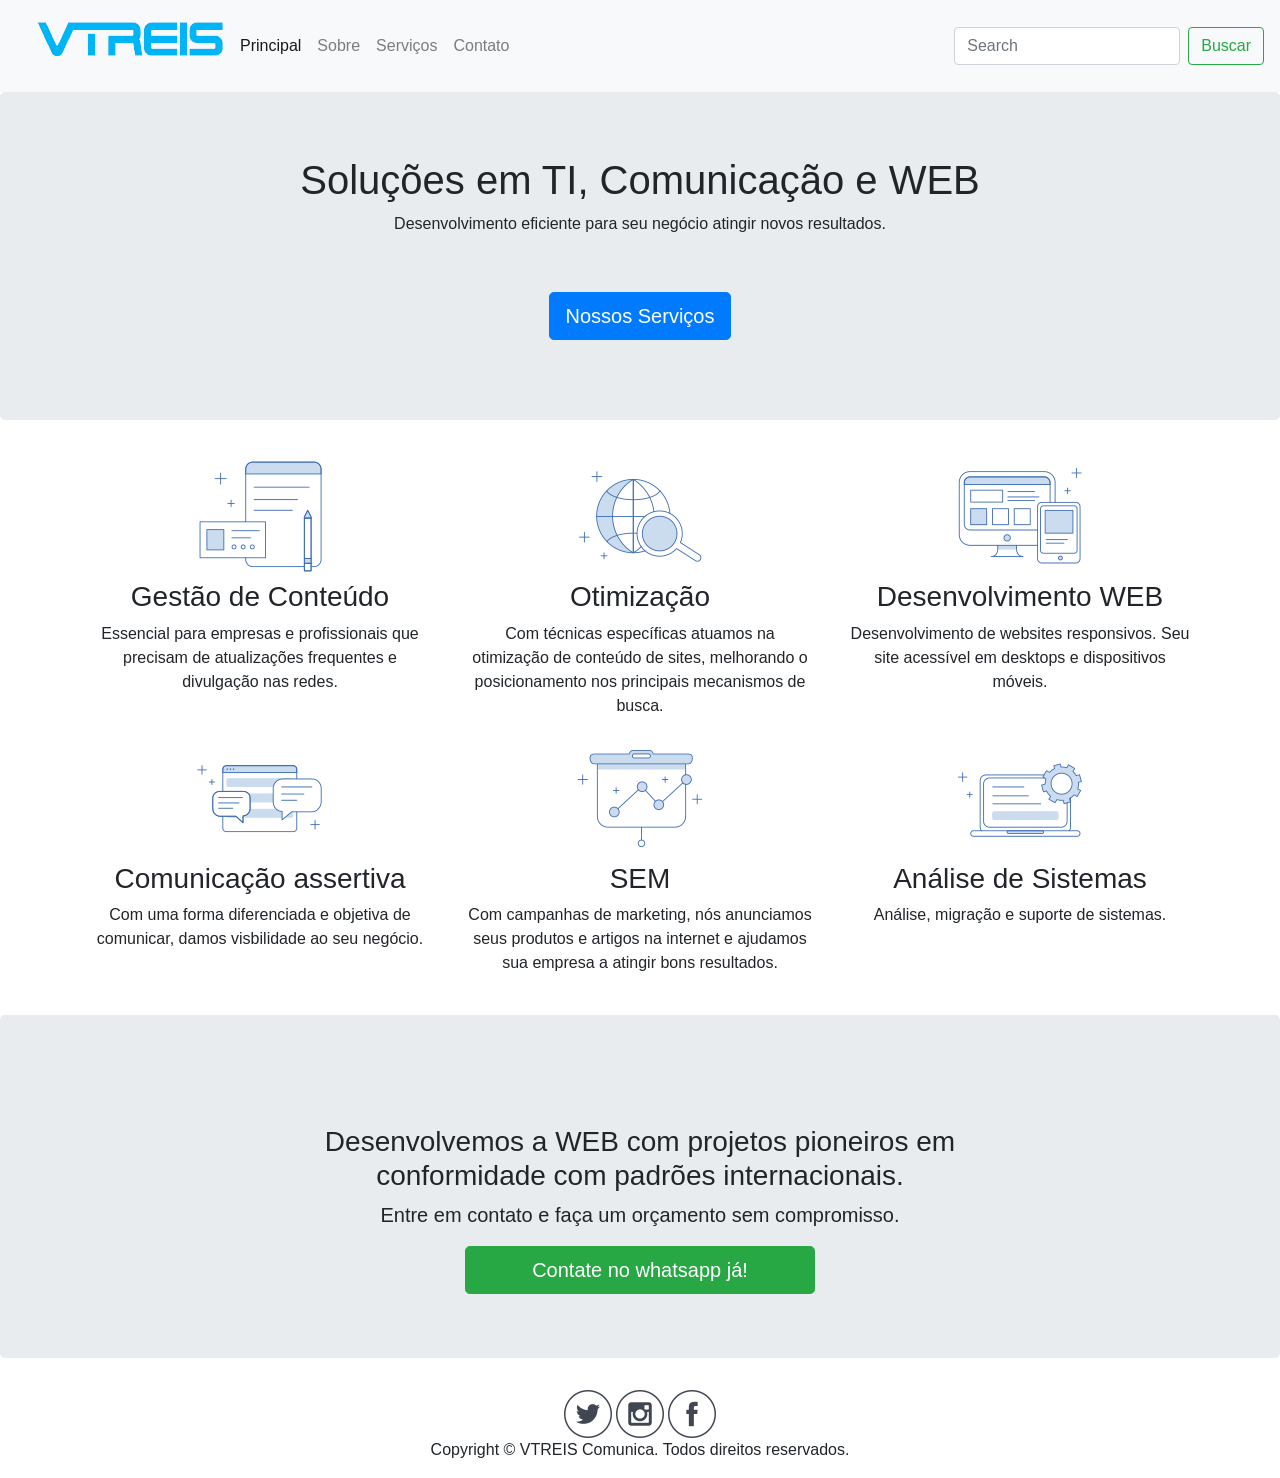
<file: index.html>
<!DOCTYPE html>
<html lang="en">
  <head>
    <meta charset="utf-8">
    <meta http-equiv="X-UA-Compatible" content="IE=edge">
    <meta name="viewport" content="width=device-width, initial-scale=1">
	<meta name="author" content="Vitor Eustáquio Cirilo Reis">
	<meta name="description" content="Soluções em tecnologia da informação, comunicação e web">
	<meta name="keywords" content="developer manager desenvolvimento gestao site portal comunicacao web websites comunicacao tecnologia informacao">
	<meta name="rights" content="Vitor Eustáquio Cirilo Reis">
	<link rel="shortcut icon" href="icons/favicon.png" type="image/x-icon" />	
<!-- Google tag (gtag.js) -->
<script async src="https://www.googletagmanager.com/gtag/js?id=AW-1010154502"></script>
<script>
  window.dataLayer = window.dataLayer || [];
  function gtag(){dataLayer.push(arguments);}
  gtag('js', new Date());

  gtag('config', 'AW-1010154502');
</script>

    <title>VTREIS Comunica | Soluções em TI, Comunicação e WEB.</title>
    <!-- Bootstrap -->
    <link href="css/bootstrap-4.3.1.css" rel="stylesheet">
  </head>
  <body>
    <nav class="navbar navbar-expand-lg navbar-light bg-light">
      <p><a class="navbar-brand" href="E:\vtreis\index.html"></a><img src="logo-vtreis.png" width="200" height="60" alt=""/></p>
<button class="navbar-toggler" type="button" data-toggle="collapse" data-target="#navbarSupportedContent" aria-controls="navbarSupportedContent" aria-expanded="false" aria-label="Toggle navigation"> <span class="navbar-toggler-icon"></span> </button>
      <div class="collapse navbar-collapse" id="navbarSupportedContent">
        <ul class="navbar-nav mr-auto">
          <li class="nav-item active"> <a class="nav-link" href="index.html">Principal <span class="sr-only"></span></a></li>
          <li class="nav-item"> <a class="nav-link" href="sobrenos.html">Sobre</a></li>
		  <li class="nav-item"> <a class="nav-link" href="servicos.html">Serviços</a></li>
		  <li class="nav-item"> <a class="nav-link" href="contato.html">Contato</a></li>
          </ul>
        <form class="form-inline my-2 my-lg-0">
          <input class="form-control mr-sm-2" type="search" placeholder="Search" aria-label="Search">
          <button class="btn btn-outline-success my-2 my-sm-0" type="submit">Buscar</button>
        </form>
      </div>
    </nav>
    <header>
      <div class="jumbotron">
        <div class="container">
          <div class="row">
            <div class="col-12">
              <h1 class="text-center">Soluções em TI, Comunicação e WEB</h1>
              <p class="text-center">Desenvolvimento eficiente para seu negócio atingir novos resultados.</p>
              <p>&nbsp;</p>
              <p class="text-center"><a class="btn btn-primary btn-lg" href="servicos.html" role="button">Nossos Serviços</a> </p>
            </div>
          </div>
        </div>
      </div>
    </header>
    <section>
      <div class="container">
        <div class="row">
        </div>
      </div>
      <div class="container ">
        <div class="row">
          <div class="col-lg-4 col-md-6 col-sm-12 text-center">
            <img class="" alt="gestão de conteúdo" style="width: 128px; height: 128px;" src="icons/1016077_branding_pen_icon.png" data-holder-rendered="true">
            <h3>Gestão de Conteúdo</h3>
            <p>Essencial para empresas e profissionais que precisam de atualizações frequentes e divulgação nas redes.</p>
          </div>
            <div class="col-lg-4 col-md-6 col-sm-12 text-center">
            <img class="" alt="otimização" style="width: 128px; height: 128px;" src="icons/1016083_marketing_search_seo_web_zoom_icon(1).png" data-holder-rendered="true">
            <h3>Otimização</h3>
            <p>Com técnicas específicas atuamos na otimização de conteúdo de sites, melhorando o posicionamento nos principais mecanismos de busca.</p>
          </div>
		  <div class="col-lg-4 col-md-6 col-sm-12 text-center">
            <img class="" alt="Desenvolvimento WEB" style="width: 128px; height: 128px;" src="icons/1016081_design_web design_web_ux_icon(1).png" data-holder-rendered="true">
            <h3>Desenvolvimento WEB</h3>
            <p>Desenvolvimento de websites responsivos. Seu site acessível em desktops e dispositivos móveis.</p>
          </div>
          <div class="col-lg-4 col-md-6 col-sm-12 text-center">
            <img class="" alt="Comunicação assertiva" style="width: 128px; height: 128px;" src="icons/1016082_media_social_social media_icon.png" data-holder-rendered="true">
            <h3>Comunicação assertiva</h3>
            <p>Com uma forma diferenciada e objetiva de comunicar, damos visbilidade ao seu negócio.</p>
          </div>
          <div class="col-lg-4 col-md-6 col-sm-12 text-center">
            <img class="" alt="Search Engine Marketing" style="width: 128px; height: 128px;" src="icons/1016086_analytics_charts_diagram_graph_marketing_icon.png" data-holder-rendered="true">
            <h3>SEM</h3>
            <p>Com campanhas de marketing, nós anunciamos seus produtos e artigos na internet e ajudamos sua empresa a atingir bons resultados.</p>
          </div>
          <div class="col-lg-4 col-md-6 col-sm-12 text-center">
            <img class="" alt="" style="width: 128px; height: 128px;" src="icons/1016080_development_web_web development_icon.png" data-holder-rendered="true">
            <h3>Análise de Sistemas</h3>
            <p>Análise, migração e suporte de sistemas.</p>
          </div>
        </div>
        <div class="row"></div>
        <div class="row">
          <p class="mb-0 text-center">&nbsp;</p>
        </div>
      </div>
      <div class="jumbotron">
        <div class="container">
          <div class="row">
           <p><center>
             <br>
            </center></p>
            <div class="text-center col-md-8 col-12 mx-auto">
              <p class="lead">&nbsp;</p>
			  <center><h3>Desenvolvemos a WEB com projetos pioneiros em conformidade com padrões internacionais.</h3></center>
              <p class="lead">Entre em contato e faça um orçamento sem compromisso.</p>
            </div>
          </div>
          <div class="row">
            <div class="col-sm-4 col-auto mx-auto"> <a class="btn btn-block btn-lg btn-success" href="https://wa.me/5537988042309" title="">Contate no whatsapp já!</a> </div>
          </div>
        </div>
      </div>
      <div class="container">
        <div class="row">
          
        </div>
      </div>
    </section>
    <div class="container">
      <div class="row"></div>
    </div>
    <footer class="text-center">
      <div class="container">
        <div class="row">
          <div class="col-12">
			  <a href="https://twitter.com/vtreiscomunica" target="_blank">
				<img border="0" alt="Twitter" src="icons/1940915_media_online_social_twitter_icon.png" width="48" height="48"></a>
			  <a href="https://instagram.com/vtreiscomunica" target="_blank">
				<img border="0" alt="Instagram" src="icons/1940924_instagram_media_online_social_icon.png" width="48" height="48"></a>
			  <a href="https://facebook.com/vtreiscomunica" target="_blank">
				<img border="0" alt="Facebook" src="icons/1940929_facebook_media_online_social_icon.png" width="48" height="48"></a>
            <p>Copyright © VTREIS Comunica. Todos direitos reservados.</p>
          </div>
        </div>
      </div>
    </footer>
    <!-- jQuery (necessary for Bootstrap's JavaScript plugins) --> 
    <script src="js/jquery-3.3.1.min.js"></script> 
    <!-- Include all compiled plugins (below), or include individual files as needed --> 
    <script src="js/popper.min.js"></script> 
    <script src="js/bootstrap-4.3.1.js"></script>
  </body>
</html>
</file>
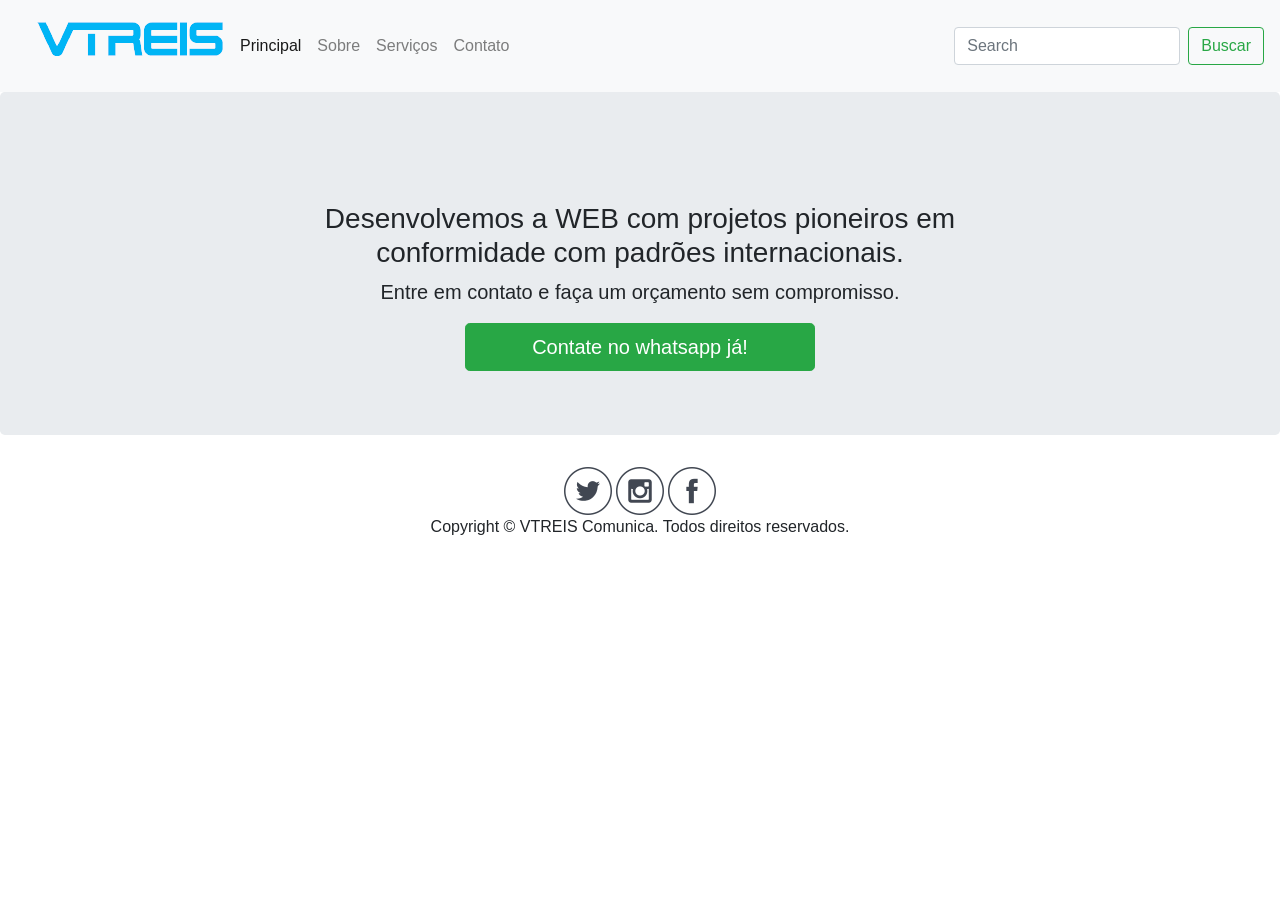
<file: contato.html>
<!DOCTYPE html>
<html lang="en">
  <head>
    <meta charset="utf-8">
    <meta http-equiv="X-UA-Compatible" content="IE=edge">
    <meta name="viewport" content="width=device-width, initial-scale=1">
	<meta name="author" content="Vitor Eustáquio Cirilo Reis">
	<meta name="description" content="Soluções em tecnologia da informação, comunicação e web">
	<meta name="keywords" content="developer manager desenvolvimento gestao site portal comunicacao web websites comunicacao tecnologia informacao">
	<meta name="rights" content="Vitor Eustáquio Cirilo Reis">
	<link rel="shortcut icon" href="icons/favicon.png" type="image/x-icon" />
	<!-- Google tag (gtag.js) -->
<script async src="https://www.googletagmanager.com/gtag/js?id=AW-1010154502"></script>
<script>
  window.dataLayer = window.dataLayer || [];
  function gtag(){dataLayer.push(arguments);}
  gtag('js', new Date());

  gtag('config', 'AW-1010154502');
</script>

    <title>VTREIS Comunica | Soluções em TI, Comunicação e WEB.</title>
    <!-- Bootstrap -->
    <link href="css/bootstrap-4.3.1.css" rel="stylesheet">
  </head>
  <body>
    <nav class="navbar navbar-expand-lg navbar-light bg-light">
      <p><a class="navbar-brand" href="E:\vtreis\index.html"></a><img src="logo-vtreis.png" width="200" height="60" alt=""/></p>
<button class="navbar-toggler" type="button" data-toggle="collapse" data-target="#navbarSupportedContent" aria-controls="navbarSupportedContent" aria-expanded="false" aria-label="Toggle navigation"> <span class="navbar-toggler-icon"></span> </button>
      <div class="collapse navbar-collapse" id="navbarSupportedContent">
        <ul class="navbar-nav mr-auto">
          <li class="nav-item active"> <a class="nav-link" href="index.html">Principal <span class="sr-only"></span></a></li>
          <li class="nav-item"> <a class="nav-link" href="sobrenos.html">Sobre</a></li>		
		  <li class="nav-item"> <a class="nav-link" href="servicos.html">Serviços</a></li>
		  <li class="nav-item"> <a class="nav-link" href="contato.html">Contato</a></li>
          </ul>
        <form class="form-inline my-2 my-lg-0">
          <input class="form-control mr-sm-2" type="search" placeholder="Search" aria-label="Search">
          <button class="btn btn-outline-success my-2 my-sm-0" type="submit">Buscar</button>
        </form>
      </div>
    </nav>
    <section>
      <div class="container">
        <div class="row"></div>
      </div>
      <div class="container ">
        <div class="row"></div>
        <div class="row"></div>
      </div>
      <div class="container">
        <div class="row">
          
        </div>
      </div>
    </section>
     <div class="jumbotron">
        <div class="container">
          <div class="row">
           <p><center>
             <br>
            </center></p>
            <div class="text-center col-md-8 col-12 mx-auto">
              <p class="lead">&nbsp;</p>
			  <center><h3>Desenvolvemos a WEB com projetos pioneiros em conformidade com padrões internacionais.</h3></center>
              <p class="lead">Entre em contato e faça um orçamento sem compromisso.</p>
            </div>
          </div>
          <div class="row">
            <div class="col-sm-4 col-auto mx-auto"> <a class="btn btn-block btn-lg btn-success" href="https://wa.me/5537988042309" title="">Contate no whatsapp já!</a> </div>
          </div>
        </div>
      </div>
    <footer class="text-center">
      <div class="container">
        <div class="row">
          <div class="col-12">
             <a href="https://twitter.com/vtreiscomunica" target="_blank">
				<img border="0" alt="Twitter" src="icons/1940915_media_online_social_twitter_icon.png" width="48" height="48"></a>
			  <a href="https://instagram.com/vtreiscomunica" target="_blank">
				<img border="0" alt="Instagram" src="icons/1940924_instagram_media_online_social_icon.png" width="48" height="48"></a>
			  <a href="https://facebook.com/vtreiscomunica" target="_blank">
				<img border="0" alt="Facebook" src="icons/1940929_facebook_media_online_social_icon.png" width="48" height="48"></a>
            <p>Copyright © VTREIS Comunica. Todos direitos reservados.</p>
          </div>
        </div>
      </div>
    </footer>
    <!-- jQuery (necessary for Bootstrap's JavaScript plugins) --> 
    <script src="js/jquery-3.3.1.min.js"></script> 
    <!-- Include all compiled plugins (below), or include individual files as needed --> 
    <script src="js/popper.min.js"></script> 
    <script src="js/bootstrap-4.3.1.js"></script>
  </body>
</html>
</file>
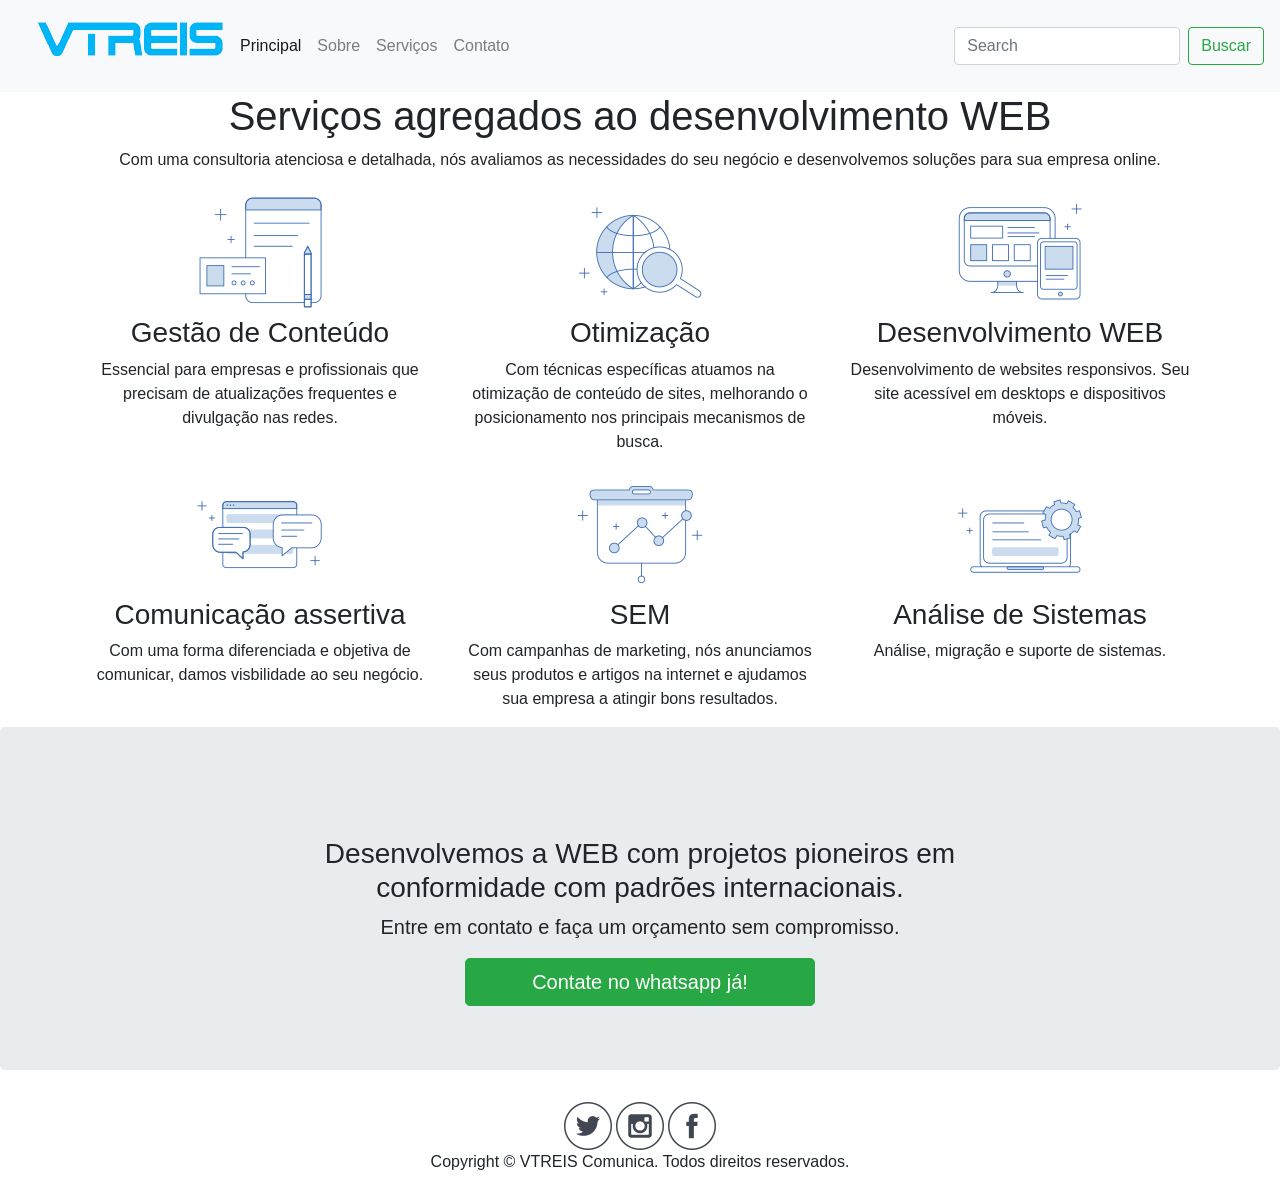
<file: servicos.html>
<!DOCTYPE html>
<html lang="en">
  <head>
    <meta charset="utf-8">
    <meta http-equiv="X-UA-Compatible" content="IE=edge">
    <meta name="viewport" content="width=device-width, initial-scale=1">
	<meta name="author" content="Vitor Eustáquio Cirilo Reis">
	<meta name="description" content="Soluções em tecnologia da informação, comunicação e web">
	<meta name="keywords" content="developer manager desenvolvimento gestao site portal comunicacao web websites comunicacao tecnologia informacao">
	<meta name="rights" content="Vitor Eustáquio Cirilo Reis">
	<link rel="shortcut icon" href="icons/favicon.png" type="image/x-icon" />
<!-- Google tag (gtag.js) -->
<script async src="https://www.googletagmanager.com/gtag/js?id=AW-1010154502"></script>
<script>
  window.dataLayer = window.dataLayer || [];
  function gtag(){dataLayer.push(arguments);}
  gtag('js', new Date());

  gtag('config', 'AW-1010154502');
</script>

    <title>VTREIS Comunica | Soluções em TI, Comunicação e WEB.</title>
    <!-- Bootstrap -->
    <link href="css/bootstrap-4.3.1.css" rel="stylesheet">
  </head>
  <body>
    <nav class="navbar navbar-expand-lg navbar-light bg-light">
      <p><a class="navbar-brand" href="E:\vtreis\index.html"></a><img src="logo-vtreis.png" width="200" height="60" alt=""/></p>
<button class="navbar-toggler" type="button" data-toggle="collapse" data-target="#navbarSupportedContent" aria-controls="navbarSupportedContent" aria-expanded="false" aria-label="Toggle navigation"> <span class="navbar-toggler-icon"></span> </button>
      <div class="collapse navbar-collapse" id="navbarSupportedContent">
        <ul class="navbar-nav mr-auto">
          <li class="nav-item active"> <a class="nav-link" href="index.html">Principal <span class="sr-only"></span></a></li>
          <li class="nav-item"> <a class="nav-link" href="sobrenos.html">Sobre</a></li>			
		  <li class="nav-item"> <a class="nav-link" href="servicos.html">Serviços</a></li>
		  <li class="nav-item"> <a class="nav-link" href="contato.html">Contato</a></li>
          </ul>
        <form class="form-inline my-2 my-lg-0">
          <input class="form-control mr-sm-2" type="search" placeholder="Search" aria-label="Search">
          <button class="btn btn-outline-success my-2 my-sm-0" type="submit">Buscar</button>
        </form>
      </div>
    </nav>
    <section>
      <div class="container">
        <div class="row">
          <div class="col-12 text-center">
            <h1>Serviços agregados ao desenvolvimento WEB</h1>
            <p>Com uma consultoria atenciosa e detalhada, nós avaliamos as necessidades do seu negócio e desenvolvemos soluções para sua empresa online.</p>
          </div>
        </div>
      </div>
    </section>
	  
      <div class="container ">
        <div class="row">
          <div class="col-lg-4 col-md-6 col-sm-12 text-center">
            <img class="" alt="gestão de conteúdo" style="width: 128px; height: 128px;" src="icons/1016077_branding_pen_icon.png" data-holder-rendered="true">
            <h3>Gestão de Conteúdo</h3>
            <p>Essencial para empresas e profissionais que precisam de atualizações frequentes e divulgação nas redes.</p>
          </div>
            <div class="col-lg-4 col-md-6 col-sm-12 text-center">
            <img class="" alt="otimização" style="width: 128px; height: 128px;" src="icons/1016083_marketing_search_seo_web_zoom_icon(1).png" data-holder-rendered="true">
            <h3>Otimização</h3>
            <p>Com técnicas específicas atuamos na otimização de conteúdo de sites, melhorando o posicionamento nos principais mecanismos de busca.</p>
          </div>
		  <div class="col-lg-4 col-md-6 col-sm-12 text-center">
            <img class="" alt="Desenvolvimento WEB" style="width: 128px; height: 128px;" src="icons/1016081_design_web design_web_ux_icon(1).png" data-holder-rendered="true">
            <h3>Desenvolvimento WEB</h3>
            <p>Desenvolvimento de websites responsivos. Seu site acessível em desktops e dispositivos móveis.</p>
          </div>
          <div class="col-lg-4 col-md-6 col-sm-12 text-center">
            <img class="" alt="Comunicação assertiva" style="width: 128px; height: 128px;" src="icons/1016082_media_social_social media_icon.png" data-holder-rendered="true">
            <h3>Comunicação assertiva</h3>
            <p>Com uma forma diferenciada e objetiva de comunicar, damos visbilidade ao seu negócio.</p>
          </div>
          <div class="col-lg-4 col-md-6 col-sm-12 text-center">
            <img class="" alt="Search Engine Marketing" style="width: 128px; height: 128px;" src="icons/1016086_analytics_charts_diagram_graph_marketing_icon.png" data-holder-rendered="true">
            <h3>SEM</h3>
            <p>Com campanhas de marketing, nós anunciamos seus produtos e artigos na internet e ajudamos sua empresa a atingir bons resultados.</p>
          </div>
          <div class="col-lg-4 col-md-6 col-sm-12 text-center">
            <img class="" alt="" style="width: 128px; height: 128px;" src="icons/1016080_development_web_web development_icon.png" data-holder-rendered="true">
            <h3>Análise de Sistemas</h3>
            <p>Análise, migração e suporte de sistemas.</p>
          </div>
        </div>
        <div class="row"></div>
      </div>
      <div class="jumbotron">
        <div class="container">
          <div class="row">
            <div class="text-center col-md-8 col-12 mx-auto">
              <p class="lead">&nbsp;</p>
			  <center><h3>Desenvolvemos a WEB com projetos pioneiros em conformidade com padrões internacionais.</h3></center>
              <p class="lead">Entre em contato e faça um orçamento sem compromisso.</p>
            </div>
          </div>
          <div class="row">
            <div class="col-sm-4 col-auto mx-auto"><a class="btn btn-block btn-lg btn-success" href="https://wa.me/5537988042309" title="">Contate no whatsapp já!</a> </div>
          </div>
        </div>
      </div>
      <div class="container">
        <div class="row">
          
        </div>
      </div>
    </section>
    <div class="container">
      <div class="row"></div>
    </div>
    <footer class="text-center">
      <div class="container">
        <div class="row">
          <div class="col-12">
             <a href="https://twitter.com/vtreiscomunica" target="_blank">
				<img border="0" alt="Twitter" src="icons/1940915_media_online_social_twitter_icon.png" width="48" height="48"></a>
			  <a href="https://instagram.com/vtreiscomunica" target="_blank">
				<img border="0" alt="Instagram" src="icons/1940924_instagram_media_online_social_icon.png" width="48" height="48"></a>
			  <a href="https://facebook.com/vtreiscomunica" target="_blank">
				<img border="0" alt="Facebook" src="icons/1940929_facebook_media_online_social_icon.png" width="48" height="48"></a>
            <p>Copyright © VTREIS Comunica. Todos direitos reservados.</p>
          </div>
        </div>
      </div>
    </footer>
    <!-- jQuery (necessary for Bootstrap's JavaScript plugins) --> 
    <script src="js/jquery-3.3.1.min.js"></script> 
    <!-- Include all compiled plugins (below), or include individual files as needed --> 
    <script src="js/popper.min.js"></script> 
    <script src="js/bootstrap-4.3.1.js"></script>
  </body>
</html>
</file>
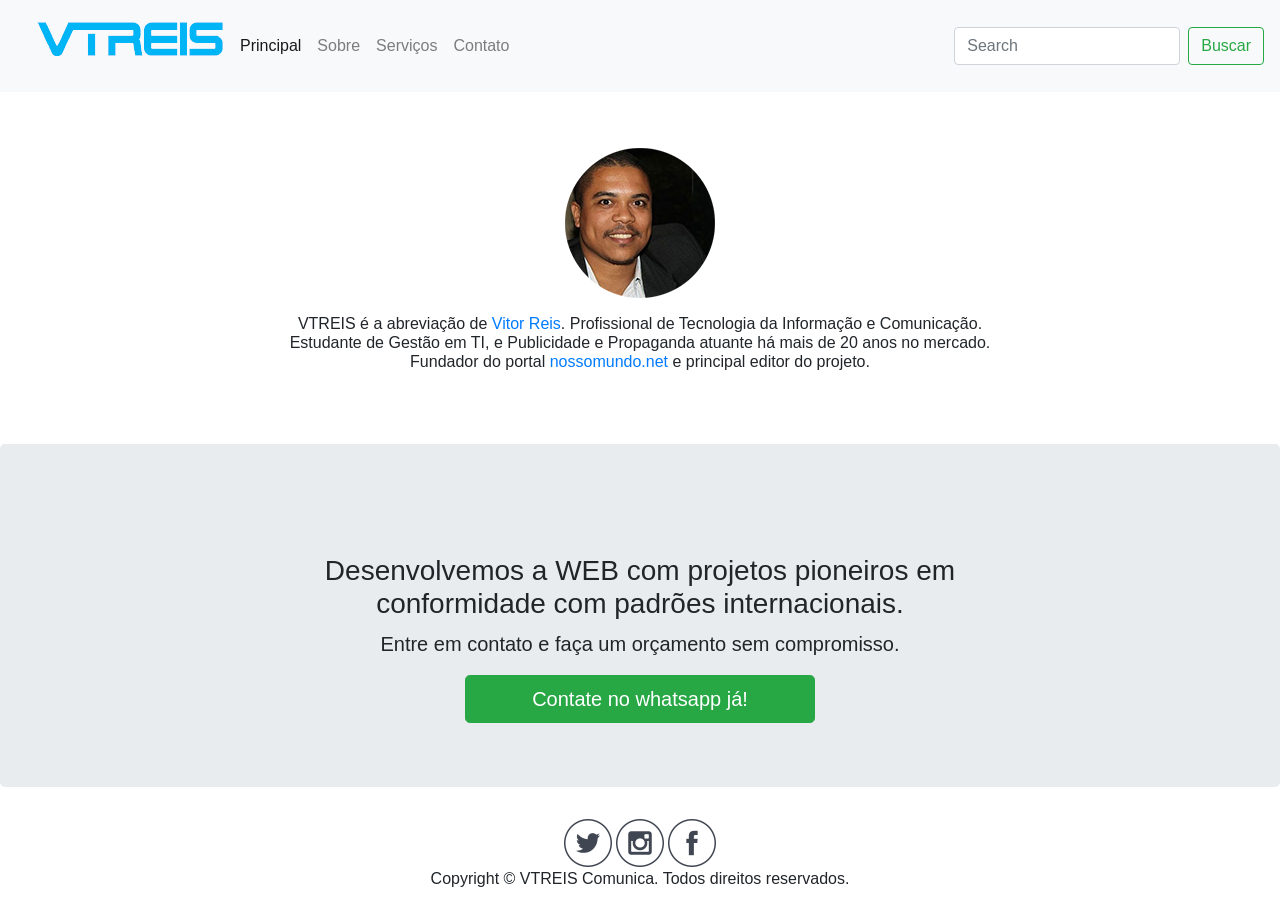
<file: sobrenos.html>
<!DOCTYPE html>
<html lang="en">
  <head>
    <meta charset="utf-8">
    <meta http-equiv="X-UA-Compatible" content="IE=edge">
    <meta name="viewport" content="width=device-width, initial-scale=1">
	<meta name="author" content="Vitor Eustáquio Cirilo Reis">
	<meta name="description" content="Soluções em tecnologia da informação, comunicação e web">
	<meta name="keywords" content="developer manager desenvolvimento gestao site portal comunicacao web websites comunicacao tecnologia informacao">
	<meta name="rights" content="Vitor Eustáquio Cirilo Reis">
	<link rel="shortcut icon" href="icons/favicon.png" type="image/x-icon" />
<!-- Google tag (gtag.js) -->
<script async src="https://www.googletagmanager.com/gtag/js?id=AW-1010154502"></script>
<script>
  window.dataLayer = window.dataLayer || [];
  function gtag(){dataLayer.push(arguments);}
  gtag('js', new Date());

  gtag('config', 'AW-1010154502');
</script>

    <title>VTREIS Comunica | Soluções em TI, Comunicação e WEB.</title>
    <!-- Bootstrap -->
    <link href="css/bootstrap-4.3.1.css" rel="stylesheet">
  </head>
  <body>
    <nav class="navbar navbar-expand-lg navbar-light bg-light">
      <p><a class="navbar-brand" href="E:\vtreis\index.html"></a><img src="logo-vtreis.png" width="200" height="60" alt=""/></p>
<button class="navbar-toggler" type="button" data-toggle="collapse" data-target="#navbarSupportedContent" aria-controls="navbarSupportedContent" aria-expanded="false" aria-label="Toggle navigation"> <span class="navbar-toggler-icon"></span> </button>
      <div class="collapse navbar-collapse" id="navbarSupportedContent">
        <ul class="navbar-nav mr-auto">
          <li class="nav-item active"> <a class="nav-link" href="index.html">Principal <span class="sr-only"></span></a></li>
          <li class="nav-item"> <a class="nav-link" href="sobrenos.html">Sobre</a></li>
		  <li class="nav-item"> <a class="nav-link" href="servicos.html">Serviços</a></li>
		  <li class="nav-item"> <a class="nav-link" href="contato.html">Contato</a></li>
          </ul>
        <form class="form-inline my-2 my-lg-0">
          <input class="form-control mr-sm-2" type="search" placeholder="Search" aria-label="Search">
          <button class="btn btn-outline-success my-2 my-sm-0" type="submit">Buscar</button>
        </form>
      </div>
    </nav>
    <section>
      <div class="container">
        <div class="row">
          <p>&nbsp;</p>
          <div class="col-lg-12 mb-4 mt-2 text-center">
            <h2></h2>
            <p><img src="vitorreis.png" width="150" height="150" alt="Vitor Reis"/></p>
			  <h6>VTREIS é a abreviação de <a href="https://www.linkedin.com/in/vitorecreis/" target="new">Vitor Reis</a>. Profissional de Tecnologia da Informação e Comunicação.<br>
		    Estudante de Gestão em TI, e Publicidade e Propaganda atuante há mais de 20 anos no mercado. <br>
		    Fundador do portal <a href="https://www.nossomundo.net" target="blank">nossomundo.net</a>  e principal editor do projeto.</h6>
          </div>
        </div>
      </div>
      <div class="container ">
        <div class="row"></div>
        <div class="row"></div>
        <div class="row">
          <p class="mb-0 text-center">&nbsp;</p>
          <p>&nbsp;</p>
        </div>
      </div>
      <div class="jumbotron">
        <div class="container">
          <div class="row">
            <div class="text-center col-md-8 col-12 mx-auto">
              <p class="lead">&nbsp;</p>
			  <center><h3>Desenvolvemos a WEB com projetos pioneiros em conformidade com padrões internacionais.</h3></center>
              <p class="lead">Entre em contato e faça um orçamento sem compromisso.</p>
            </div>
          </div>
          <div class="row">
            <div class="col-sm-4 col-auto mx-auto"><a class="btn btn-block btn-lg btn-success" href="https://wa.me/5537988042309" title="">Contate no whatsapp já!</a> </div>
          </div>
        </div>
      </div>
      <div class="container">
        <div class="row">
          
        </div>
      </div>
  </section>
    <div class="container">
      <div class="row"></div>
    </div>
    <footer class="text-center">
      <div class="container">
        <div class="row">
          <div class="col-12">
             <a href="https://twitter.com/vtreiscomunica" target="_blank">
				<img border="0" alt="Twitter" src="icons/1940915_media_online_social_twitter_icon.png" width="48" height="48"></a>
			  <a href="https://instagram.com/vtreiscomunica" target="_blank">
				<img border="0" alt="Instagram" src="icons/1940924_instagram_media_online_social_icon.png" width="48" height="48"></a>
			  <a href="https://facebook.com/vtreiscomunica" target="_blank">
				<img border="0" alt="Facebook" src="icons/1940929_facebook_media_online_social_icon.png" width="48" height="48"></a>
            <p>Copyright © VTREIS Comunica. Todos direitos reservados.</p>
          </div>
        </div>
      </div>
    </footer>
    <!-- jQuery (necessary for Bootstrap's JavaScript plugins) --> 
    <script src="js/jquery-3.3.1.min.js"></script> 
    <!-- Include all compiled plugins (below), or include individual files as needed --> 
    <script src="js/popper.min.js"></script> 
    <script src="js/bootstrap-4.3.1.js"></script>
  </body>
</html>
</file>
